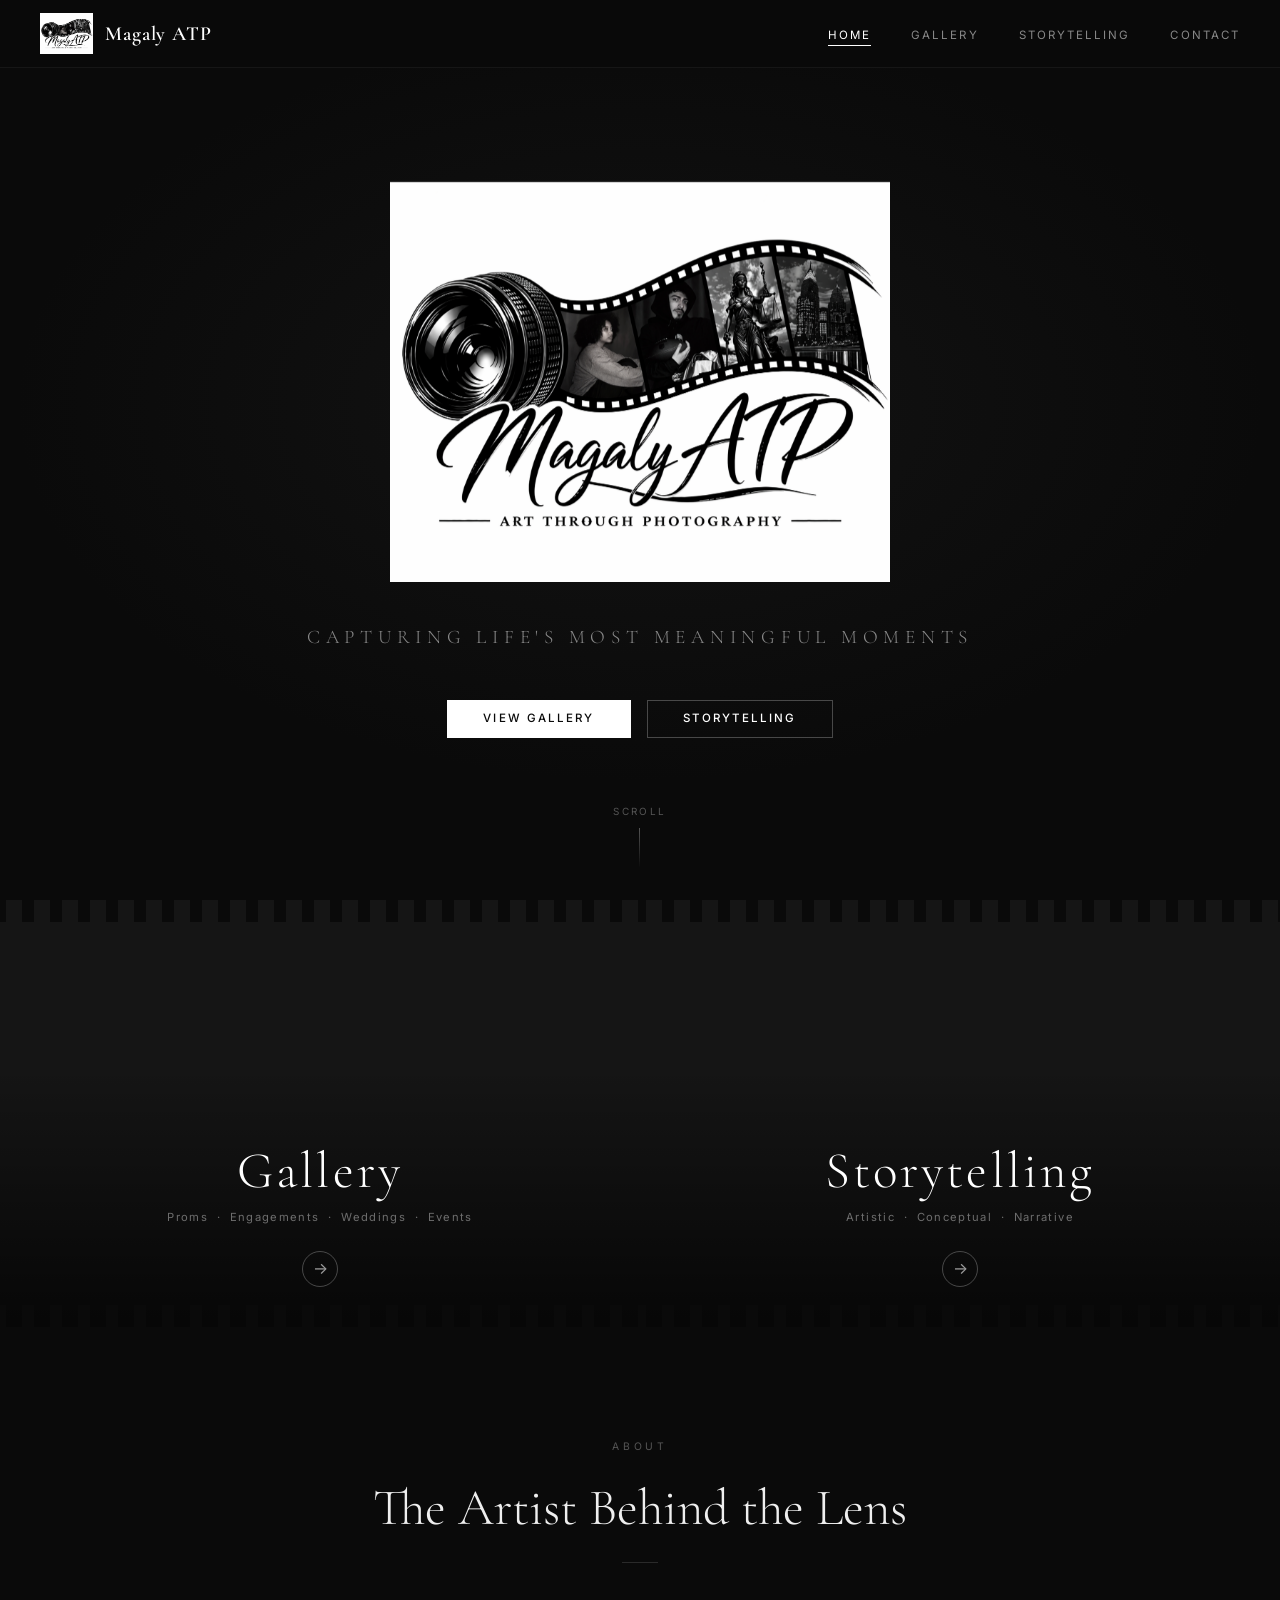
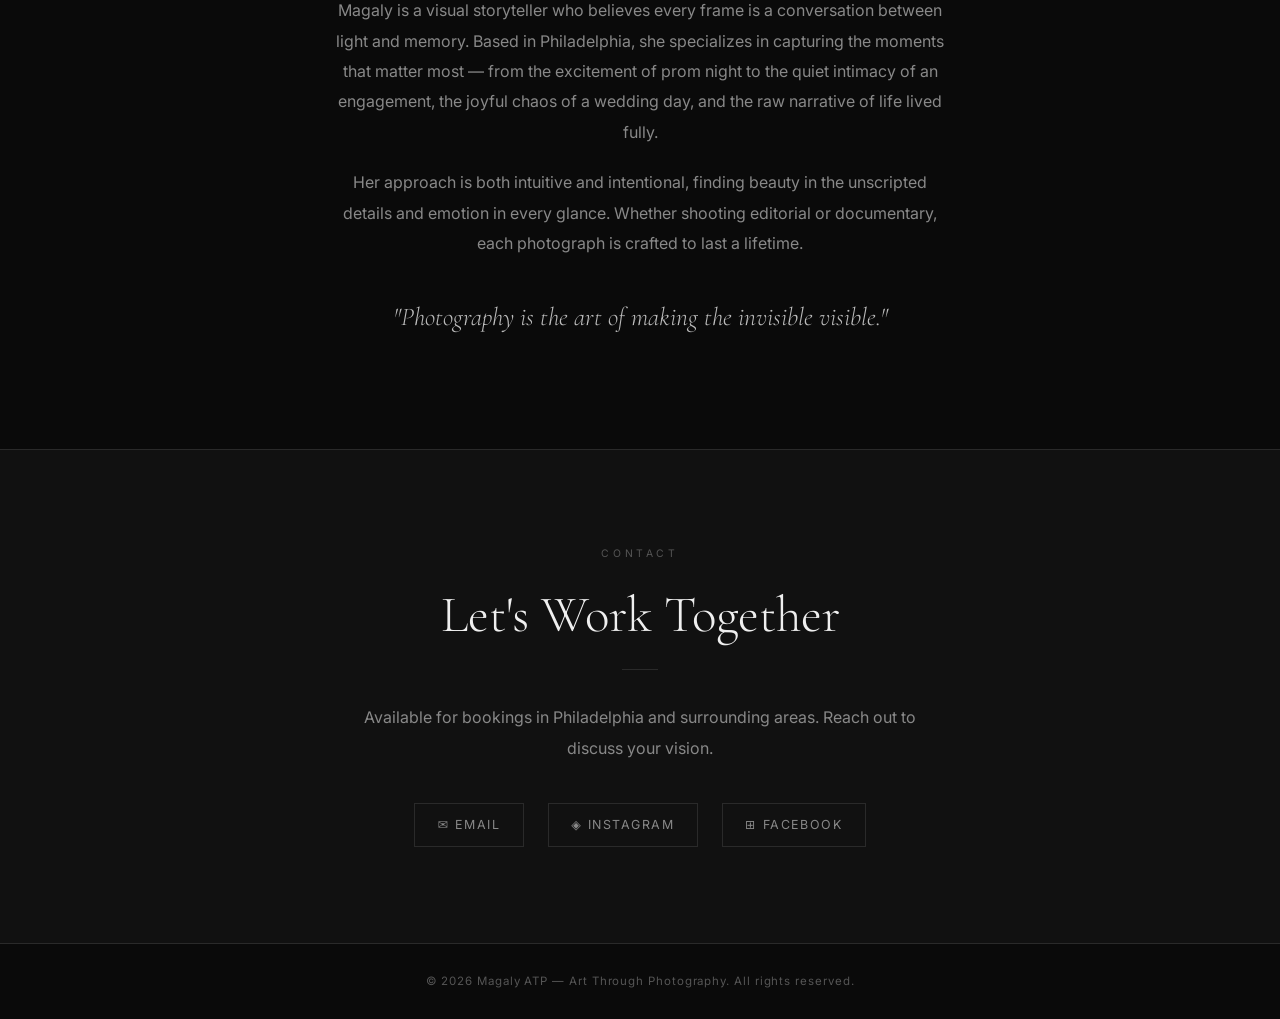
<file: index.html>
<!doctype html>
<html lang="en">
<head>
  <meta charset="utf-8" />
  <meta name="viewport" content="width=device-width, initial-scale=1" />
  <title>Magaly ATP — Art Through Photography</title>
  <meta name="description" content="Magaly ATP — Art Through Photography. Specializing in events, proms, weddings, engagements, and artistic storytelling photography." />

  <link rel="preconnect" href="https://fonts.googleapis.com" />
  <link rel="preconnect" href="https://fonts.gstatic.com" crossorigin />
  <link href="https://fonts.googleapis.com/css2?family=Cormorant+Garamond:ital,wght@0,300;0,400;0,600;1,300;1,400&family=Inter:wght@300;400;500&display=swap" rel="stylesheet" />
  <link rel="stylesheet" href="css/style.css" />
</head>
<body>

  <!-- NAV -->
  <nav class="nav">
    <a href="index.html" class="nav-logo" id="logo-trigger">
      <img
        src="images/logo.png"
        alt="Magaly ATP"
        class="nav-logo-img"
        onerror="this.style.display='none'"
      />
      <span class="nav-logo-text">Magaly ATP</span>
    </a>
    <button class="nav-toggle" aria-label="Toggle menu">
      <span></span><span></span><span></span>
    </button>
    <ul class="nav-links">
      <li><a href="index.html" class="active">Home</a></li>
      <li><a href="events.html">Gallery</a></li>
      <li><a href="storytelling.html">Storytelling</a></li>
      <li><a href="#contact">Contact</a></li>
    </ul>
  </nav>

  <!-- HERO -->
  <section class="hero">
    <div class="hero-logo-wrap">
      <img
        src="images/logo.png"
        alt="Magaly ATP — Art Through Photography"
        class="hero-logo"
        onerror="this.parentElement.classList.add('logo-missing')"
      />
      <div class="hero-logo-fallback">
        <span class="hero-logo-name">Magaly ATP</span>
        <span class="hero-logo-sub">Art Through Photography</span>
      </div>
    </div>

    <p class="hero-tagline">Capturing life's most meaningful moments</p>

    <div class="hero-cta">
      <a href="events.html" class="btn btn-primary">View Gallery</a>
      <a href="storytelling.html" class="btn btn-outline">Storytelling</a>
    </div>

    <div class="hero-scroll">
      <span>Scroll</span>
      <div class="scroll-line"></div>
    </div>
  </section>

  <!-- CATEGORIES -->
  <section class="categories">
    <!-- Events -->
    <a href="events.html" class="category-card">
      <div class="category-card-bg"></div>
      <div class="category-card-overlay">

        <h2 class="category-card-title">Gallery</h2>
        <p class="category-card-subs">Proms &nbsp;·&nbsp; Engagements &nbsp;·&nbsp; Weddings &nbsp;·&nbsp; Events</p>
        <div class="category-card-arrow">→</div>
      </div>
    </a>

    <!-- Storytelling -->
    <a href="storytelling.html" class="category-card">
      <div class="category-card-bg"></div>
      <div class="category-card-overlay">

        <h2 class="category-card-title">Storytelling</h2>
        <p class="category-card-subs">Artistic &nbsp;·&nbsp; Conceptual &nbsp;·&nbsp; Narrative</p>
        <div class="category-card-arrow">→</div>
      </div>
    </a>
  </section>

  <!-- ABOUT -->
  <section class="about">
    <span class="section-label">About</span>
    <h2 class="section-title">The Artist Behind the Lens</h2>
    <div class="section-divider"></div>
    <p class="about-text">
      Magaly is a visual storyteller who believes every frame is a conversation between
      light and memory. Based in Philadelphia, she specializes in capturing the moments that
      matter most — from the excitement of prom night to the quiet intimacy of an
      engagement, the joyful chaos of a wedding day, and the raw narrative of life lived fully.
    </p>
    <p class="about-text">
      Her approach is both intuitive and intentional, finding beauty in the unscripted
      details and emotion in every glance. Whether shooting editorial or documentary,
      each photograph is crafted to last a lifetime.
    </p>
    <blockquote class="about-quote">
      "Photography is the art of making the invisible visible."
    </blockquote>
  </section>

  <!-- CONTACT -->
  <section class="contact" id="contact">
    <div class="contact-inner">
      <span class="section-label">Contact</span>
      <h2 class="section-title">Let's Work Together</h2>
      <div class="section-divider"></div>
      <p class="about-text">
        Available for bookings in Philadelphia and surrounding areas.
        Reach out to discuss your vision.
      </p>
      <div class="contact-links">
        <a href="mailto:Magaly.atpgoal@gmail.com" class="contact-link">
          ✉ Email
        </a>
        <a href="https://www.instagram.com/magaly_atp/" class="contact-link" target="_blank" rel="noopener">
          ◈ Instagram
        </a>
        <a href="https://www.facebook.com/profile.php?id=61587222266786" class="contact-link" target="_blank" rel="noopener">
          ⊞ Facebook
        </a>
      </div>
    </div>
  </section>

  <!-- EASTER EGG -->
  <div id="eagles-egg" role="dialog" aria-label="Go Birds!" style="
    display:none; position:fixed; inset:0; z-index:9999;
    background:rgba(0,0,0,0.93);
    align-items:center; justify-content:center; cursor:pointer;
  ">
    <div style="
      background:#004C54; border:2px solid #A5ACAF;
      padding:2.5rem 4rem; text-align:center;
      animation:eggPop 0.45s cubic-bezier(0.34,1.56,0.64,1) both;
    ">
      <div style="font-size:5rem; line-height:1; margin-bottom:0.75rem;
        animation:wingFlap 0.55s ease-in-out infinite alternate;">🦅</div>
      <div style="font-family:system-ui,sans-serif; font-size:clamp(2.5rem,8vw,5rem);
        font-weight:800; color:#A5ACAF; letter-spacing:0.08em;">Go Birds!</div>
      <div style="margin-top:1rem; font-size:0.65rem; letter-spacing:0.25em;
        text-transform:uppercase; color:rgba(165,172,175,0.4);">Click anywhere to close</div>
    </div>
  </div>
  <style>
    @keyframes eggPop {
      from { transform:scale(0.2) rotate(-8deg); opacity:0; }
      to   { transform:scale(1)   rotate(0deg);  opacity:1; }
    }
    @keyframes wingFlap {
      from { transform:scaleY(1)    rotate(-6deg); }
      to   { transform:scaleY(0.72) rotate(6deg);  }
    }
  </style>

  <footer>
    <p>&copy; <span id="year"></span> Magaly ATP — Art Through Photography. All rights reserved.</p>
  </footer>

  <script>
    document.getElementById('year').textContent = new Date().getFullYear();
    // Mobile nav init (no page-specific gallery needed on home)
    const toggle = document.querySelector('.nav-toggle');
    const links  = document.querySelector('.nav-links');
    toggle.addEventListener('click', () => {
      const open = links.classList.toggle('open');
      toggle.classList.toggle('open', open);
      document.body.style.overflow = open ? 'hidden' : '';
    });
    links.querySelectorAll('a').forEach(a =>
      a.addEventListener('click', () => {
        links.classList.remove('open');
        toggle.classList.remove('open');
        document.body.style.overflow = '';
      })
    );
  </script>
  <script>
    // Easter egg — click the logo
    const egg = document.getElementById('eagles-egg');
    let eggTimer;
    function closeEgg() {
      clearTimeout(eggTimer);
      egg.style.display = 'none';
      document.body.style.overflow = '';
    }
    egg.addEventListener('click', closeEgg);
    document.getElementById('logo-trigger').addEventListener('click', function(e) {
      e.preventDefault();
      egg.style.display = 'flex';
      document.body.style.overflow = 'hidden';
      eggTimer = setTimeout(closeEgg, 5000);
    });
  </script>
</body>
</html>
</file>
<file: css/style.css>
/* ===== RESET & BASE ===== */
*, *::before, *::after { box-sizing: border-box; margin: 0; padding: 0; }

:root {
  --bg: #0a0a0a;
  --surface: #111111;
  --surface-2: #1a1a1a;
  --border: #2a2a2a;
  --text-dim: #555;
  --text-mid: #888;
  --text: #bbb;
  --text-bright: #efefef;
  --white: #ffffff;
  --font-serif: 'Cormorant Garamond', 'Georgia', serif;
  --font-sans: 'Inter', system-ui, -apple-system, sans-serif;
  --nav-height: 68px;
  --ease: 0.3s ease;
}

html { scroll-behavior: smooth; }

body {
  background: var(--bg);
  color: var(--text);
  font-family: var(--font-sans);
  font-size: 16px;
  line-height: 1.6;
  -webkit-font-smoothing: antialiased;
  -moz-osx-font-smoothing: grayscale;
}

img { display: block; max-width: 100%; }
a { text-decoration: none; color: inherit; }
button { cursor: pointer; border: none; background: none; font-family: inherit; color: inherit; }

/* ===== NAVIGATION ===== */
.nav {
  position: fixed;
  top: 0; left: 0; right: 0;
  height: var(--nav-height);
  z-index: 200;
  display: flex;
  align-items: center;
  justify-content: space-between;
  padding: 0 2.5rem;
  background: rgba(10, 10, 10, 0.88);
  backdrop-filter: blur(14px);
  -webkit-backdrop-filter: blur(14px);
  border-bottom: 1px solid rgba(255,255,255,0.05);
}

.nav-logo {
  display: flex;
  align-items: center;
  gap: 0.8rem;
  flex-shrink: 0;
}

.nav-logo-img {
  height: 42px;
  width: auto;
  object-fit: contain;
}

.nav-logo-text {
  font-family: var(--font-serif);
  font-size: 1.25rem;
  font-weight: 600;
  color: var(--white);
  letter-spacing: 0.04em;
  white-space: nowrap;
}

.nav-links {
  display: flex;
  gap: 2.5rem;
  list-style: none;
  align-items: center;
}

.nav-links a {
  font-size: 0.72rem;
  font-weight: 400;
  letter-spacing: 0.18em;
  text-transform: uppercase;
  color: var(--text-mid);
  transition: color var(--ease);
  position: relative;
  padding-bottom: 2px;
}

.nav-links a::after {
  content: '';
  position: absolute;
  bottom: -2px; left: 0;
  width: 0; height: 1px;
  background: var(--white);
  transition: width var(--ease);
}

.nav-links a:hover,
.nav-links a.active { color: var(--white); }

.nav-links a:hover::after,
.nav-links a.active::after { width: 100%; }

.nav-toggle {
  display: none;
  flex-direction: column;
  justify-content: center;
  gap: 5px;
  padding: 6px;
  z-index: 201;
}

.nav-toggle span {
  display: block;
  width: 22px; height: 1.5px;
  background: var(--white);
  transition: var(--ease);
}

.nav-toggle.open span:nth-child(1) { transform: translateY(6.5px) rotate(45deg); }
.nav-toggle.open span:nth-child(2) { opacity: 0; }
.nav-toggle.open span:nth-child(3) { transform: translateY(-6.5px) rotate(-45deg); }

/* ===== HERO ===== */
.hero {
  min-height: 100vh;
  display: flex;
  flex-direction: column;
  align-items: center;
  justify-content: center;
  text-align: center;
  padding: calc(var(--nav-height) + 2rem) 2rem 5rem;
  position: relative;
  overflow: hidden;
}

.hero::before {
  content: '';
  position: absolute;
  inset: 0;
  background: radial-gradient(ellipse 70% 60% at 50% 45%, rgba(60,60,60,0.18) 0%, transparent 70%);
  pointer-events: none;
}

.hero-logo-wrap {
  animation: fadeInUp 1s ease both;
  margin-bottom: 2.5rem;
}

.hero-logo {
  width: min(500px, 82vw);
  height: auto;
}

.hero-logo-fallback {
  display: none;
  flex-direction: column;
  align-items: center;
  gap: 0.5rem;
}

.hero-logo-wrap.logo-missing .hero-logo { display: none; }
.hero-logo-wrap.logo-missing .hero-logo-fallback { display: flex; }

.hero-logo-name {
  font-family: var(--font-serif);
  font-size: clamp(3rem, 8vw, 6rem);
  font-weight: 300;
  color: var(--white);
  letter-spacing: 0.05em;
  line-height: 1;
}

.hero-logo-sub {
  font-size: 0.7rem;
  letter-spacing: 0.35em;
  text-transform: uppercase;
  color: var(--text-mid);
}

.hero-tagline {
  font-family: var(--font-serif);
  font-size: clamp(0.9rem, 2vw, 1.2rem);
  font-weight: 300;
  letter-spacing: 0.3em;
  text-transform: uppercase;
  color: var(--text-mid);
  margin-bottom: 3rem;
  animation: fadeInUp 1s 0.15s ease both;
}

.hero-cta {
  display: flex;
  gap: 1rem;
  flex-wrap: wrap;
  justify-content: center;
  animation: fadeInUp 1s 0.3s ease both;
}

.btn {
  display: inline-block;
  padding: 0.75rem 2.2rem;
  font-size: 0.72rem;
  font-weight: 500;
  letter-spacing: 0.18em;
  text-transform: uppercase;
  transition: all var(--ease);
  line-height: 1;
}

.btn-primary {
  background: var(--white);
  color: var(--bg);
  border: 1px solid var(--white);
}

.btn-primary:hover {
  background: transparent;
  color: var(--white);
}

.btn-outline {
  background: transparent;
  color: var(--white);
  border: 1px solid rgba(255,255,255,0.25);
}

.btn-outline:hover {
  border-color: var(--white);
}

.hero-scroll {
  position: absolute;
  bottom: 2rem;
  display: flex;
  flex-direction: column;
  align-items: center;
  gap: 0.5rem;
  animation: fadeInUp 1s 0.6s ease both;
}

.hero-scroll span {
  font-size: 0.62rem;
  letter-spacing: 0.25em;
  text-transform: uppercase;
  color: var(--text-dim);
}

.scroll-line {
  width: 1px;
  height: 40px;
  background: linear-gradient(to bottom, var(--text-dim), transparent);
  animation: scrollDrop 2s 1.5s ease infinite;
}

/* ===== CATEGORIES SECTION ===== */
.categories {
  display: grid;
  grid-template-columns: 1fr 1fr;
}

.category-card {
  position: relative;
  aspect-ratio: 3/2;
  overflow: hidden;
  cursor: pointer;
  display: block;
  background: var(--surface-2);
}

.category-card::before,
.category-card::after {
  content: '';
  position: absolute;
  left: 0; right: 0;
  height: 22px;
  z-index: 2;
  background: repeating-linear-gradient(
    to right,
    var(--bg) 0, var(--bg) 6px,
    transparent 6px, transparent 22px,
    var(--bg) 22px, var(--bg) 28px
  );
}
.category-card::before { top: 0; }
.category-card::after { bottom: 0; }

.category-card-bg {
  position: absolute;
  inset: 0;
  background: var(--surface-2);
  transition: transform 0.7s cubic-bezier(0.25, 0.46, 0.45, 0.94);
}

.category-card:hover .category-card-bg { transform: scale(1.04); }

.category-card-overlay {
  position: absolute;
  inset: 0;
  z-index: 1;
  background: linear-gradient(to top, rgba(0,0,0,0.75) 0%, rgba(0,0,0,0.2) 60%);
  display: flex;
  flex-direction: column;
  align-items: center;
  justify-content: flex-end;
  padding: 2.5rem 2rem;
  text-align: center;
  transition: background var(--ease);
}

.category-card:hover .category-card-overlay {
  background: linear-gradient(to top, rgba(0,0,0,0.85) 0%, rgba(0,0,0,0.35) 60%);
}

.category-card-label {
  font-size: 0.62rem;
  letter-spacing: 0.3em;
  text-transform: uppercase;
  color: rgba(255,255,255,0.45);
  margin-bottom: 0.5rem;
}

.category-card-title {
  font-family: var(--font-serif);
  font-size: clamp(2rem, 4vw, 3.5rem);
  font-weight: 300;
  color: var(--white);
  letter-spacing: 0.06em;
  line-height: 1;
  margin-bottom: 0.75rem;
}

.category-card-subs {
  font-size: 0.7rem;
  letter-spacing: 0.12em;
  color: rgba(255,255,255,0.4);
  margin-bottom: 1.5rem;
}

.category-card-arrow {
  width: 36px; height: 36px;
  border: 1px solid rgba(255,255,255,0.25);
  border-radius: 50%;
  display: flex;
  align-items: center;
  justify-content: center;
  color: rgba(255,255,255,0.6);
  font-size: 1rem;
  transition: all var(--ease);
}

.category-card:hover .category-card-arrow {
  border-color: var(--white);
  color: var(--white);
  background: rgba(255,255,255,0.08);
}

/* ===== ABOUT SECTION ===== */
.about {
  padding: 7rem 2rem;
  max-width: 680px;
  margin: 0 auto;
  text-align: center;
}

.section-label {
  display: block;
  font-size: 0.65rem;
  letter-spacing: 0.35em;
  text-transform: uppercase;
  color: var(--text-dim);
  margin-bottom: 1.5rem;
}

.section-title {
  font-family: var(--font-serif);
  font-size: clamp(2rem, 4.5vw, 3.2rem);
  font-weight: 300;
  color: var(--text-bright);
  line-height: 1.15;
  margin-bottom: 1.5rem;
}

.section-divider {
  width: 36px; height: 1px;
  background: var(--border);
  margin: 0 auto 2rem;
}

.about-text {
  font-size: 1rem;
  line-height: 1.9;
  color: var(--text-mid);
}

.about-text + .about-text {
  margin-top: 1.25rem;
}

.about-quote {
  font-family: var(--font-serif);
  font-size: clamp(1.2rem, 2.5vw, 1.6rem);
  font-weight: 300;
  font-style: italic;
  color: var(--text);
  margin-top: 2.5rem;
  line-height: 1.5;
}

/* ===== CONTACT SECTION ===== */
.contact {
  padding: 6rem 2rem;
  background: var(--surface);
  border-top: 1px solid var(--border);
  border-bottom: 1px solid var(--border);
}

.contact-inner {
  max-width: 560px;
  margin: 0 auto;
  text-align: center;
}

.contact-links {
  display: flex;
  gap: 1.5rem;
  justify-content: center;
  flex-wrap: wrap;
  margin-top: 2.5rem;
}

.contact-link {
  display: inline-flex;
  align-items: center;
  gap: 0.5rem;
  font-size: 0.78rem;
  letter-spacing: 0.12em;
  text-transform: uppercase;
  color: var(--text-mid);
  border: 1px solid var(--border);
  padding: 0.7rem 1.4rem;
  transition: all var(--ease);
}

.contact-link:hover {
  color: var(--white);
  border-color: rgba(255,255,255,0.3);
}

/* ===== FOOTER ===== */
footer {
  padding: 1.75rem 2rem;
  text-align: center;
  font-size: 0.72rem;
  letter-spacing: 0.08em;
  color: var(--text-dim);
}

/* ===== PAGE HEADER (sub-pages) ===== */
.page-header {
  padding: calc(var(--nav-height) + 5rem) 2rem 4rem;
  text-align: center;
  border-bottom: 1px solid var(--border);
}

.page-header-label {
  display: block;
  font-size: 0.65rem;
  letter-spacing: 0.35em;
  text-transform: uppercase;
  color: var(--text-dim);
  margin-bottom: 1rem;
}

.page-header-title {
  font-family: var(--font-serif);
  font-size: clamp(3rem, 7vw, 5.5rem);
  font-weight: 300;
  color: var(--white);
  letter-spacing: 0.04em;
  line-height: 1;
  margin-bottom: 1rem;
}

.page-header-sub {
  font-size: 0.78rem;
  letter-spacing: 0.15em;
  color: var(--text-mid);
}

/* ===== GALLERY TABS ===== */
.gallery-tabs {
  display: flex;
  justify-content: center;
  padding: 0 1rem;
  border-bottom: 1px solid var(--border);
  flex-wrap: wrap;
  gap: 0;
  margin-top: 2rem;
}

.gallery-tab {
  padding: 1rem 1.5rem;
  font-size: 0.72rem;
  font-weight: 400;
  letter-spacing: 0.18em;
  text-transform: uppercase;
  color: var(--text-mid);
  border-bottom: 1.5px solid transparent;
  margin-bottom: -1px;
  transition: all var(--ease);
}

.gallery-tab:hover { color: var(--text-bright); }
.gallery-tab.active {
  color: var(--white);
  border-bottom-color: var(--white);
}

/* ===== ALBUM GRID (folder thumbnails) ===== */
.gallery-grid.album-view {
  display: grid;
  grid-template-columns: repeat(auto-fill, minmax(280px, 1fr));
  gap: 8px;
  columns: unset;
  margin-top: 2rem;
}

.album-card {
  position: relative;
  aspect-ratio: 4/3;
  overflow: hidden;
  cursor: pointer;
  background: var(--surface-2);
}

.album-thumb-wrap {
  position: absolute;
  inset: 0;
}

.album-thumb-wrap img {
  width: 100%;
  height: 100%;
  object-fit: cover;
  transition: transform 0.55s cubic-bezier(0.25, 0.46, 0.45, 0.94), filter 0.3s ease;
  filter: grayscale(15%);
}

.album-card:hover .album-thumb-wrap img {
  transform: scale(1.05);
  filter: grayscale(0%);
}

.album-thumb-placeholder {
  width: 100%;
  height: 100%;
  background: var(--surface-2);
  animation: albumPulse 1.6s ease-in-out infinite;
}

.album-info {
  position: absolute;
  bottom: 0; left: 0; right: 0;
  padding: 2rem 1rem 1rem;
  background: linear-gradient(to top, rgba(0,0,0,0.88) 0%, transparent 100%);
  display: flex;
  flex-direction: column;
  gap: 0.2rem;
}

.album-name {
  font-family: var(--font-serif);
  font-size: 1.15rem;
  font-weight: 400;
  color: var(--white);
  letter-spacing: 0.02em;
  line-height: 1.2;
}

.album-date {
  font-size: 0.68rem;
  letter-spacing: 0.1em;
  color: rgba(255,255,255,0.5);
}

.album-category {
  font-size: 0.6rem;
  letter-spacing: 0.22em;
  text-transform: uppercase;
  color: rgba(255,255,255,0.35);
}

/* ===== BREADCRUMB ===== */
.gallery-breadcrumb {
  display: none;
  align-items: center;
  gap: 0.75rem;
  padding: 1.75rem 1.5rem 0;
  max-width: 1440px;
  margin: 0 auto;
}

.breadcrumb-back {
  font-size: 0.72rem;
  font-weight: 400;
  letter-spacing: 0.14em;
  text-transform: uppercase;
  color: var(--text-mid);
  padding: 0.5rem 1.1rem;
  border: 1px solid var(--border);
  transition: all var(--ease);
}

.breadcrumb-back:hover {
  color: var(--white);
  border-color: rgba(255,255,255,0.3);
}

.breadcrumb-sep {
  color: var(--text-dim);
}

.breadcrumb-current {
  font-family: var(--font-serif);
  font-size: 1.15rem;
  font-weight: 400;
  color: var(--text-bright);
}

@keyframes albumPulse {
  0%, 100% { background-color: var(--surface-2); }
  50%       { background-color: var(--surface); }
}

/* ===== GALLERY GRID ===== */
.gallery-section {
  padding: 3rem 1.5rem 6rem;
  max-width: 1440px;
  margin: 0 auto;
}

.gallery-grid {
  columns: 3;
  column-gap: 4px;
  margin-top: 2rem;
}

.gallery-item {
  break-inside: avoid;
  margin-bottom: 4px;
  position: relative;
  overflow: hidden;
  cursor: pointer;
  display: block;
  background: var(--surface);
}

.gallery-item img {
  width: 100%;
  height: auto;
  display: block;
  transition: transform 0.55s cubic-bezier(0.25, 0.46, 0.45, 0.94), filter 0.3s ease;
  filter: grayscale(15%);
}

.gallery-item:hover img {
  transform: scale(1.04);
  filter: grayscale(0%);
}

.gallery-item-overlay {
  position: absolute;
  inset: 0;
  background: rgba(0,0,0,0);
  transition: background var(--ease);
  display: flex;
  align-items: center;
  justify-content: center;
}

.gallery-item:hover .gallery-item-overlay { background: rgba(0,0,0,0.2); }

.gallery-item-icon {
  width: 40px; height: 40px;
  border: 1px solid rgba(255,255,255,0.7);
  border-radius: 50%;
  display: flex;
  align-items: center;
  justify-content: center;
  color: white;
  font-size: 1.1rem;
  opacity: 0;
  transform: scale(0.7);
  transition: all 0.25s ease;
}

.gallery-item:hover .gallery-item-icon {
  opacity: 1;
  transform: scale(1);
}

/* ===== ALBUM GRID (folder thumbnails) ===== */
.gallery-grid.album-view {
  display: grid;
  grid-template-columns: repeat(auto-fill, minmax(280px, 1fr));
  gap: 8px;
  columns: unset;
  margin-top: 2rem;
}

.album-card {
  position: relative;
  aspect-ratio: 4/3;
  overflow: hidden;
  cursor: pointer;
  background: var(--surface-2);
}

.album-thumb-wrap {
  position: absolute;
  inset: 0;
}

.album-thumb-wrap img {
  width: 100%;
  height: 100%;
  object-fit: cover;
  transition: transform 0.55s cubic-bezier(0.25, 0.46, 0.45, 0.94), filter 0.3s ease;
  filter: grayscale(15%);
}

.album-card:hover .album-thumb-wrap img {
  transform: scale(1.05);
  filter: grayscale(0%);
}

.album-thumb-placeholder {
  width: 100%;
  height: 100%;
  background: var(--surface-2);
  animation: albumPulse 1.6s ease-in-out infinite;
}

.album-info {
  position: absolute;
  bottom: 0; left: 0; right: 0;
  padding: 2rem 1rem 1rem;
  background: linear-gradient(to top, rgba(0,0,0,0.88) 0%, transparent 100%);
  display: flex;
  flex-direction: column;
  gap: 0.2rem;
}

.album-name {
  font-family: var(--font-serif);
  font-size: 1.15rem;
  font-weight: 400;
  color: var(--white);
  letter-spacing: 0.02em;
  line-height: 1.2;
}

.album-date {
  font-size: 0.68rem;
  letter-spacing: 0.1em;
  color: rgba(255,255,255,0.5);
}

.album-category {
  font-size: 0.6rem;
  letter-spacing: 0.22em;
  text-transform: uppercase;
  color: rgba(255,255,255,0.35);
}

/* ===== BREADCRUMB ===== */
.gallery-breadcrumb {
  display: none;
  align-items: center;
  gap: 0.75rem;
  padding: 1.75rem 1.5rem 0;
  max-width: 1440px;
  margin: 0 auto;
}

.breadcrumb-back {
  font-size: 0.72rem;
  font-weight: 400;
  letter-spacing: 0.14em;
  text-transform: uppercase;
  color: var(--text-mid);
  padding: 0.5rem 1.1rem;
  border: 1px solid var(--border);
  transition: all var(--ease);
}

.breadcrumb-back:hover {
  color: var(--white);
  border-color: rgba(255,255,255,0.3);
}

.breadcrumb-sep {
  color: var(--text-dim);
  font-size: 0.85rem;
}

.breadcrumb-current {
  font-family: var(--font-serif);
  font-size: 1.15rem;
  font-weight: 400;
  color: var(--text-bright);
}

@keyframes albumPulse {
  0%, 100% { background-color: var(--surface-2); }
  50%       { background-color: var(--surface); }
}

/* ===== LOADING & EMPTY STATES ===== */
.gallery-state {
  display: flex;
  flex-direction: column;
  align-items: center;
  justify-content: center;
  padding: 6rem 2rem;
  width: 100%;
  text-align: center;
}

.spinner {
  width: 32px; height: 32px;
  border: 1.5px solid var(--border);
  border-top-color: rgba(255,255,255,0.6);
  border-radius: 50%;
  animation: spin 0.75s linear infinite;
}

.gallery-empty-title {
  font-family: var(--font-serif);
  font-size: 1.6rem;
  font-weight: 300;
  color: var(--text-mid);
  margin-top: 1rem;
  margin-bottom: 0.4rem;
}

.gallery-empty-sub {
  font-size: 0.78rem;
  letter-spacing: 0.08em;
  color: var(--text-dim);
}

.gallery-error-sub {
  font-size: 0.78rem;
  color: var(--text-dim);
  margin-top: 0.5rem;
}

/* ===== LIGHTBOX ===== */
.lightbox {
  display: none;
  position: fixed;
  inset: 0;
  z-index: 1000;
  background: rgba(0,0,0,0.97);
  align-items: center;
  justify-content: center;
  animation: fadeIn 0.2s ease;
}

.lightbox.open { display: flex; }

.lightbox-img {
  max-width: 92vw;
  max-height: 90vh;
  object-fit: contain;
  display: block;
}

.lightbox-close,
.lightbox-prev,
.lightbox-next {
  position: fixed;
  display: flex;
  align-items: center;
  justify-content: center;
  color: rgba(255,255,255,0.5);
  transition: color var(--ease), background var(--ease);
  font-size: 1.3rem;
}

.lightbox-close:hover,
.lightbox-prev:hover,
.lightbox-next:hover { color: var(--white); }

.lightbox-close {
  top: 1.25rem; right: 1.25rem;
  width: 44px; height: 44px;
  font-size: 1.4rem;
}

.lightbox-prev,
.lightbox-next {
  top: 50%; transform: translateY(-50%);
  width: 48px; height: 72px;
  border: 1px solid rgba(255,255,255,0.1);
}

.lightbox-prev:hover, .lightbox-next:hover {
  background: rgba(255,255,255,0.06);
  border-color: rgba(255,255,255,0.2);
}

.lightbox-prev { left: 1rem; }
.lightbox-next { right: 1rem; }

.lightbox-counter {
  position: fixed;
  bottom: 1.25rem; left: 50%; transform: translateX(-50%);
  font-size: 0.72rem;
  letter-spacing: 0.12em;
  color: rgba(255,255,255,0.35);
  white-space: nowrap;
}

/* ===== EASTER EGG ===== */
.egg-overlay {
  display: none;
  position: fixed;
  inset: 0;
  z-index: 9999;
  background: rgba(0,0,0,0.93);
  align-items: center;
  justify-content: center;
  cursor: pointer;
}

.egg-overlay.open { display: flex; }

.egg-card {
  background: #004C54;
  border: 2px solid #A5ACAF;
  padding: 3rem 4.5rem;
  text-align: center;
  animation: eggPop 0.45s cubic-bezier(0.34, 1.56, 0.64, 1) both;
  pointer-events: none;
}

.egg-bird {
  font-size: 5.5rem;
  line-height: 1;
  margin-bottom: 1rem;
  display: block;
  animation: wingFlap 0.6s ease-in-out infinite alternate;
}

.egg-shout {
  font-family: 'Inter', system-ui, sans-serif;
  font-size: clamp(2.8rem, 10vw, 5.5rem);
  font-weight: 800;
  color: #A5ACAF;
  letter-spacing: 0.08em;
  text-transform: uppercase;
  text-shadow: 0 0 40px rgba(165,172,175,0.4);
  line-height: 1;
}

.egg-dismiss {
  display: block;
  margin-top: 1.25rem;
  font-size: 0.65rem;
  letter-spacing: 0.25em;
  text-transform: uppercase;
  color: rgba(165,172,175,0.35);
}

@keyframes eggPop {
  from { transform: scale(0.2) rotate(-8deg); opacity: 0; }
  to   { transform: scale(1)   rotate(0deg);  opacity: 1; }
}

@keyframes wingFlap {
  from { transform: scaleY(1)    rotate(-5deg); }
  to   { transform: scaleY(0.75) rotate(5deg);  }
}

/* ===== ANIMATIONS ===== */
@keyframes fadeInUp {
  from { opacity: 0; transform: translateY(22px); }
  to   { opacity: 1; transform: translateY(0); }
}

@keyframes fadeIn {
  from { opacity: 0; }
  to   { opacity: 1; }
}

@keyframes spin {
  to { transform: rotate(360deg); }
}

@keyframes scrollDrop {
  0%   { transform: scaleY(0); transform-origin: top; opacity: 1; }
  50%  { transform: scaleY(1); transform-origin: top; opacity: 1; }
  51%  { transform: scaleY(1); transform-origin: bottom; opacity: 1; }
  100% { transform: scaleY(0); transform-origin: bottom; opacity: 0; }
}

/* ===== RESPONSIVE ===== */
@media (max-width: 900px) {
  .gallery-grid { columns: 2; }
}

@media (max-width: 768px) {
  .nav {
    padding: 0 1.5rem;
    /* backdrop-filter causes position:fixed children to be positioned relative
       to this element instead of the viewport, breaking the full-screen overlay. */
    backdrop-filter: none;
    -webkit-backdrop-filter: none;
    background: #0a0a0a;
  }

  .nav-links {
    display: none;
    position: fixed;
    inset: 0;
    background: #0a0a0a;
    flex-direction: column;
    align-items: center;
    justify-content: center;
    gap: 2.5rem;
    z-index: 300;
  }

  .nav-links.open { display: flex; }

  /* Keep the logo/hamburger visible above the open menu */
  .nav-logo,
  .nav-toggle { position: relative; z-index: 301; }

  .nav-links a {
    font-size: 1rem;
    letter-spacing: 0.2em;
  }

  .nav-toggle { display: flex; }

  .categories { grid-template-columns: 1fr; }
  .category-card { aspect-ratio: 16/9; }

  .about { padding: 4rem 1.5rem; }

  .gallery-section { padding: 2rem 0.75rem 4rem; }
  .gallery-grid { column-gap: 3px; }
  .gallery-item { margin-bottom: 3px; }

  .lightbox-prev, .lightbox-next {
    width: 44px; height: 56px;
    font-size: 1.6rem;
    background: rgba(0,0,0,0.45);
    border: none;
  }
  .lightbox-prev { left: 0; }
  .lightbox-next { right: 0; }
  .lightbox-img { max-width: 98vw; max-height: 80vh; }
}

@media (max-width: 480px) {
  .gallery-grid { columns: 2; }
  .hero-cta { flex-direction: column; align-items: center; }
  .btn { width: 220px; text-align: center; }
}
</file>
